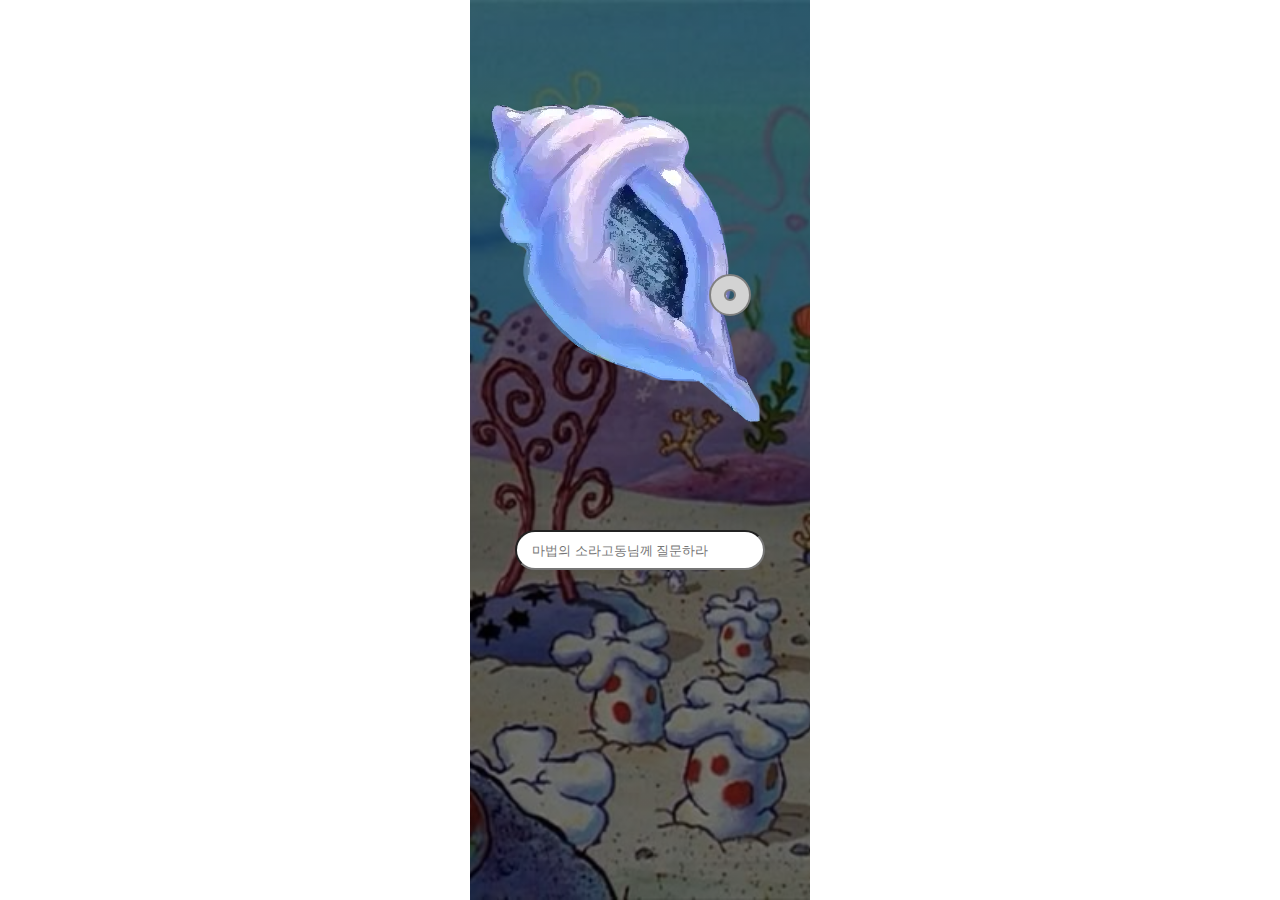
<file: index.html>
<!DOCTYPE html>
<html lang="ko">
  <head>
    <meta charset="UTF-8" />
    <meta name="viewport" content="width=device-width, initial-scale=1.0" />

    <meta name="description" content="마법의 소라고동님께 질문하고 신비로운 답변을 받아보세요!" />
    <meta name="keywords" content="마법의 소라고동, 소라고동, 질문, 운세, 재미, Magic Conch" />
    <meta name="author" content="JustDevRae" />

    <meta name="google-site-verification" content="8E1z_A0ZapU18KANsP0eTsfuC75A0dQCm99iHN4Jy-A" />

    <link rel="stylesheet" href="./style/reset.css" />
    <link rel="stylesheet" href="./style/index.css" />
    <link rel="icon" href="./public/favicon.png" />
    <link rel="apple-touch-icon" href="./public/favicon.png" />
    <title>마법의 소라고동</title>

    <script
      async
      src="https://pagead2.googlesyndication.com/pagead/js/adsbygoogle.js?client=ca-pub-5325334306843333"
      crossorigin="anonymous"
    ></script>
  </head>
  <body>
    <main id="main-view">
      <section id="conch-render-section">
        <img
          src="./public/conch.webp"
          alt="마법의 소라고동 이미지 - 질문을 하면 신비로운 답변을 받을 수 있습니다."
          id="conch-img"
        />
        <canvas id="canvas" width="340px" height="500px"></canvas>
      </section>
      <section id="conch-answer-section">
        <p id="answer"></p>
        <input id="input" type="text" placeholder="마법의 소라고동님께 질문하라" />
      </section>
    </main>
    <script src="./src/index.js" defer></script>
  </body>
</html>
</file>
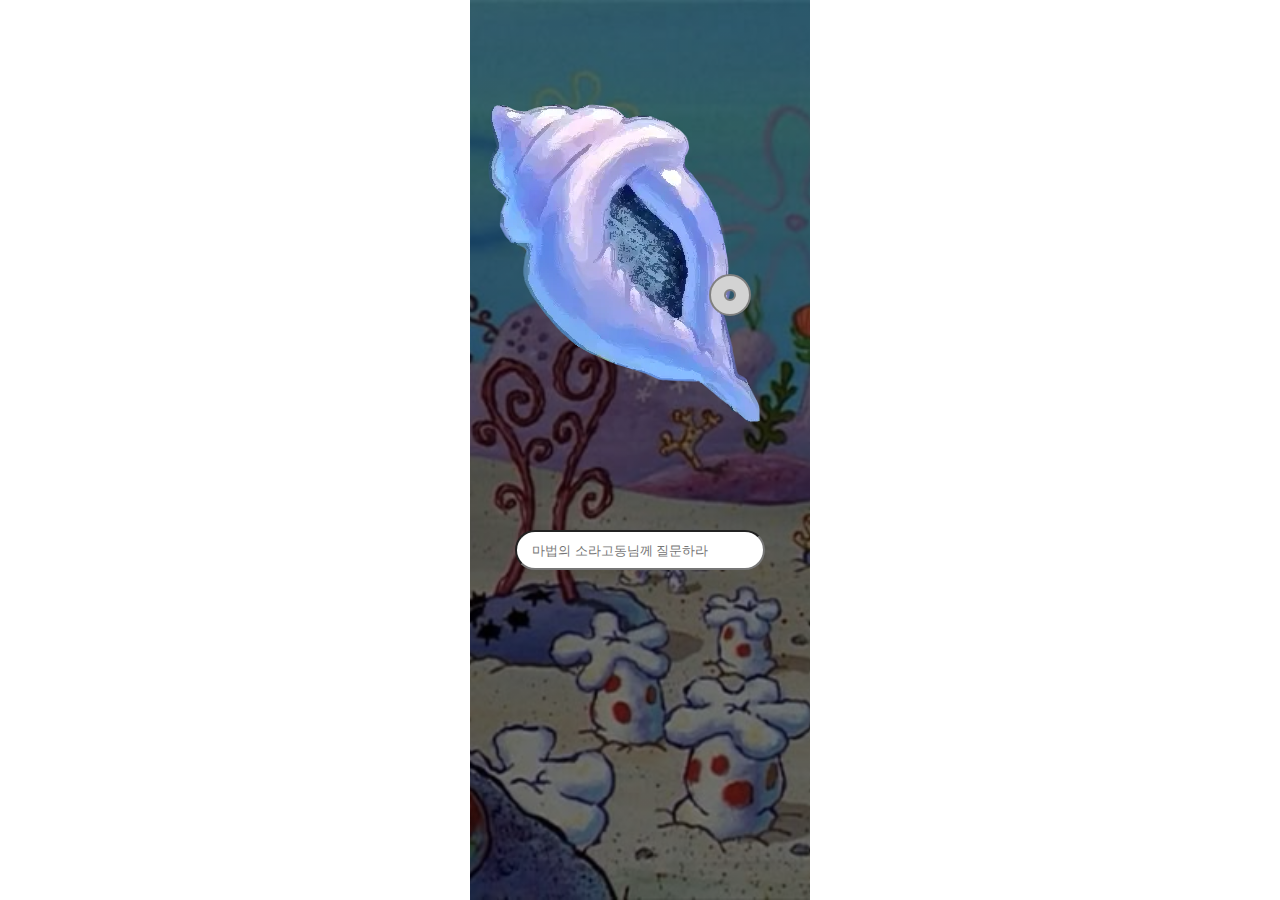
<file: src/index.html>
<!DOCTYPE html>
<html lang="ko">
  <head>
    <meta charset="UTF-8" />
    <meta name="viewport" content="width=device-width, initial-scale=1.0" />
    <link rel="stylesheet" href="/style/reset.css" />
    <link rel="stylesheet" href="/style/index.css" />
    <link rel="icon" href="/public/favicon.png" />
    <link rel="apple-touch-icon" href="/public/favicon.png" />
    <title>마법의 소라고동</title>
    <style></style>
  </head>
  <body>
    <main id="main-view">
      <section id="conch-render-section">
        <img src="/public/conch.webp" alt="conch" id="conch-img" />
        <canvas id="canvas" width="340px" height="500px"></canvas>
      </section>
      <section id="conch-answer-section">
        <p id="answer"></p>
        <input id="input" type="text" placeholder="마법의 소라고동님께 질문하라" />
      </section>
    </main>
    <script src="/src/index.js"></script>
  </body>
</html>
</file>
<file: style/index.css>
* {
  margin: 0;
  padding: 0;
  box-sizing: border-box;
}

body,
html {
  width: 100%;
  height: 100%;
  margin: 0 auto;
  overflow: hidden;
}

#main-view {
  background: linear-gradient(rgba(0, 0, 0, 0.5), rgba(0, 0, 0, 0.5)), url("../public/background.jpg");
  background-repeat: no-repeat;
  background-position: center;
  background-size: cover;
  margin: 0 auto;
  width: 340px;
  height: 100%;
}

#conch-render-section {
  position: relative;
  width: 340px;
  height: 500px;
}

#conch-img {
  position: absolute;
  z-index: 1;
  top: 50%;
  left: 50%;
  transform: translate(-50%, -50%);
  width: 350px;
  height: 350px;
  pointer-events: none;
}

#canvas {
  position: absolute;
  top: 50%;
  left: 50%;
  transform: translate(-50%, -50%);
  z-index: 2;
}

#conch-answer-section {
  display: flex;
  flex-direction: column;
  align-items: center;
  gap: 30px;
}

#answer {
  font-size: 24px;
  font-weight: bold;
  color: white;
  opacity: 0;
  transition: opacity 0.5s ease-in-out;
}

#input {
  outline: none;
  width: 250px;
  height: 40px;
  border-radius: 999px;
  padding: 5px 15px;
  transition: transform 0.5s ease-in-out, opacity 0.5s ease-in-out;
}

#input:hover {
  transform: scale(1.05);
}

#input.disabled {
  transform: translateY(70vh);
  opacity: 0;
}

@media (max-width: 500px) {
  #main-view {
    width: 100%;
  }

  #conch-img {
    position: absolute;
    z-index: 1;
    top: 50%;
    left: 50%;
    transform: translate(-50%, -50%);
    width: 350px;
    height: 350px;
    pointer-events: none;
  }
}
</file>
